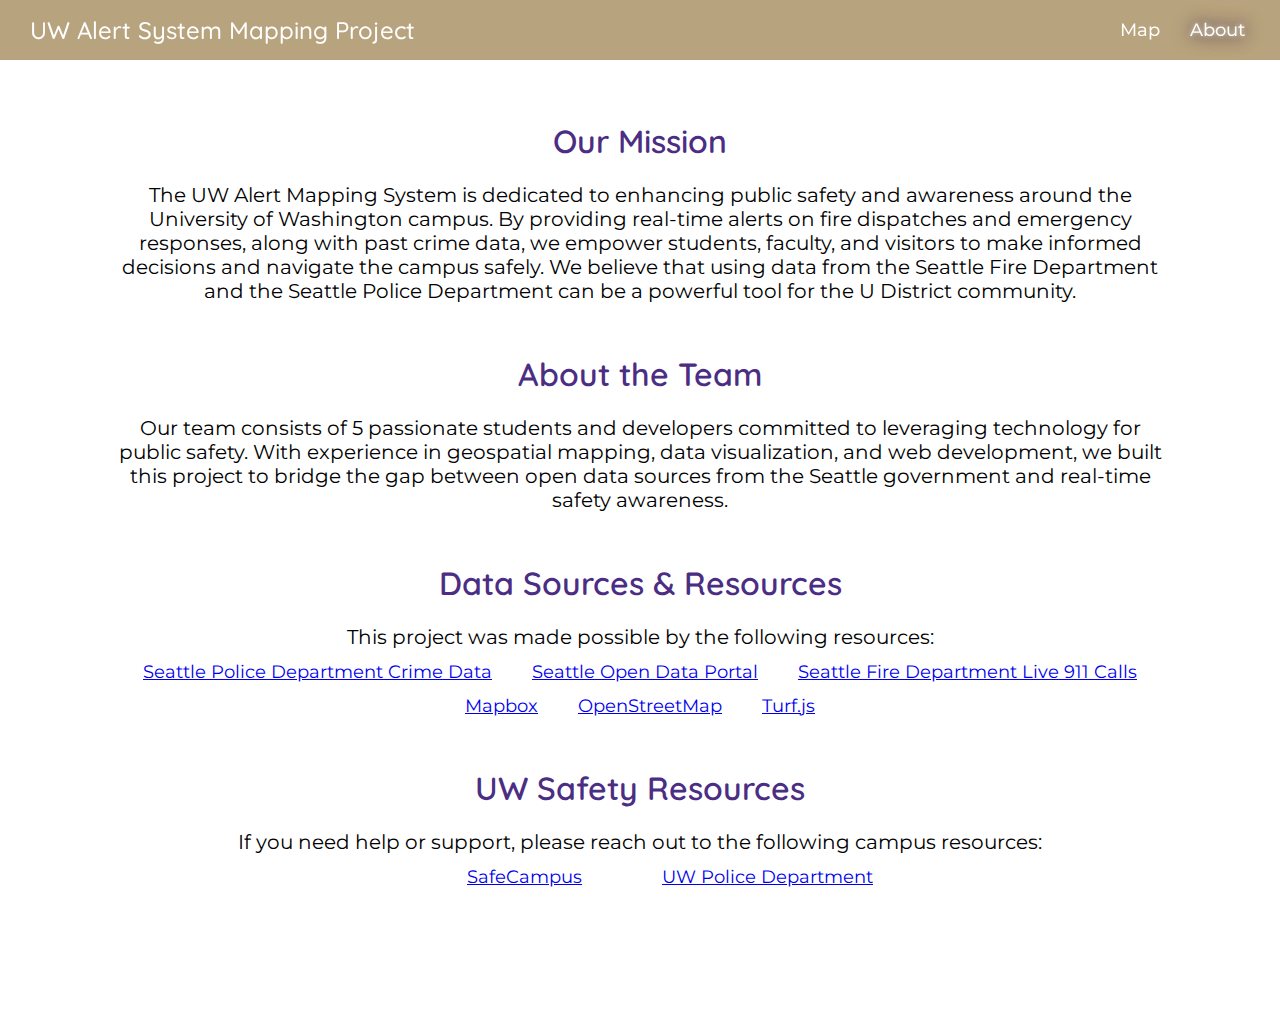
<file: about.html>
<!DOCTYPE html>
<html lang="en">

<head>
    <meta charset="UTF-8">
    <meta name="viewport" content="width=device-width, initial-scale=1.0">
    <title>About | UW Alert Mapping System</title>
    <!-- Favicon for the website -->
    <link rel="icon" type="image/ico"
        href="https://vm11962-2131012.github.io/UW_Alert_System/assets/img/UW_Alert_Favicon.ico">
    <!-- Font Awesome for icons -->
    <link rel="stylesheet" href="https://cdnjs.cloudflare.com/ajax/libs/font-awesome/4.7.0/css/font-awesome.min.css">
    <!-- Main CSS file for styling -->
    <link rel="stylesheet" href="css/main.css">
</head>

<body>

    <!-- Navigation bar -->
    <div class="topnav" id="myTopnav">
        <a href="index.html" class="brand">UW Alert System Mapping Project</a>
        <div class="nav-links">
            <a href="index.html">Map</a>
            <a class="active" href="about.html">About</a>
        </div>

        <!-- Mobile menu icon for responsive navigation -->
        <a href="javascript:void(0);" class="icon">
            <i class="fa fa-bars"></i>
        </a>
    </div>

    <!-- Main Content -->
    <div class="about-section">

        <!-- Mission Section -->
        <section class="mission">
            <h1>Our Mission</h1>
            <p>
                The UW Alert Mapping System is dedicated to enhancing public safety and awareness around the University
                of Washington campus.
                By providing real-time alerts on fire dispatches and emergency responses, along with past crime data, we
                empower students, faculty, and visitors to make informed decisions and navigate the campus safely. We
                believe that using data from the Seattle Fire Department and the Seattle Police Department can be a
                powerful tool for the U District community.
            </p>
        </section>

        <!-- About the Team Section -->
        <section class="team">
            <h1>About the Team</h1>
            <p>
                Our team consists of 5 passionate students and developers committed to leveraging technology for public
                safety.
                With experience in geospatial mapping, data visualization, and web development, we built this project to
                bridge the gap between open data sources from the Seattle government and real-time safety awareness.
            </p>
        </section>

        <!-- Data and Resources Section -->
        <section class="data">
            <h1>Data Sources & Resources</h1>
            <p>This project was made possible by the following resources:</p>
            <p><a href='https://data.seattle.gov/Public-Safety/SPD-Crime-Data-2008-Present/tazs-3rd5/about_data'
                    target="_blank">Seattle Police Department Crime Data</a>&emsp;&emsp;<a
                    href="https://data.seattle.gov/" target="_blank">Seattle Open Data Portal</a>&emsp;&emsp;<a
                    href='https://data.seattle.gov/Public-Safety/Seattle-Real-Time-Fire-911-Calls/kzjm-xkqj/about_data'
                    target="_blank">Seattle Fire Department Live 911 Calls</a></p>
            <p><a href='https://www.mapbox.com/' target="_blank">Mapbox</a>&emsp;&emsp;<a
                    href="https://www.openstreetmap.org/about" target="_blank">OpenStreetMap</a>&emsp;&emsp;<a
                    href="https://turfjs.org/" target="_blank">Turf.js</a></p>

        </section>

        <!-- UW Safety Section -->
        <section class="safety">
            <h1>UW Safety Resources</h1>
            <p>
                If you need help or support, please reach out to the following campus resources:
            </p>
            <p>&emsp;&emsp;&emsp;<a href="https://www.washington.edu/safecampus/"
                    target="_blank">SafeCampus</a>&emsp;&emsp;&emsp;&emsp;<a href="https://police.uw.edu/"
                    target="_blank">UW Police Department</a></p><br>
            <p>If you are in need of emergency assistance or in a dangerous situation, call 911.</p>
        </section>

    </div>

    <!-- Footer -->
    <footer>
        <p>© 2025 UW Alert System. All rights reserved.</p>
    </footer>

    <!-- JavaScript file for additional page functionality -->
    <script src="js/about.js"></script>
</body>

</html>
</file>
<file: css/main.css>
/* Import Google Fonts */
@import url('https://fonts.googleapis.com/css2?family=Montserrat:ital,wght@0,100..900;1,100..900&family=Quicksand:wght@300..700&display=swap');

/* HTML takes up full page and prevents horizontal scrolling */
html,
body {
    margin: 0;
    padding: 0;
    overflow-x: hidden;
    height: 100%;
}

/* Use flexbox to structure the page layout */
body {
    display: flex;
    flex-direction: column;
}

/* Set fonts for headings */
h1,
h2 {
    font-family: "Quicksand", sans-serif;
    font-weight: 600;
}

/* Define margin and font sizes for headings */
h2 {
    margin: 10px;
    font-size: 18px;
}

h3 {
    margin: 10px;
    font-size: 16px;
}

/* Default margin for paragraphs */
p {
    margin: 10px;
}


/* Fullscreen interactive map */
#map {
    width: 100% !important;
    height: 100vh;
    position: absolute;
    top: 0;
    left: 0;
    z-index: 0;
}

/* Style for map overlay elements like legend and filters */
.map-overlay {
    position: absolute;
    bottom: 0;
    left: 0;
    background: rgba(255, 255, 255, 0.8);
    border-style: solid;
    border-width: 1px;
    border-color: rgba(0, 0, 0, 0.2);
    margin-left: 20px;
    font-family: "Montserrat", sans-serif;
    overflow: auto;
    border-radius: 3px;
}

/* Reset cursor style for interactive map area and compass button */
.mapboxgl-canvas-container.mapboxgl-interactive,
.mapboxgl-ctrl-group button.mapboxgl-ctrl-compass {
    cursor: unset;
}

/* Sidebar containing map controls and information */
.sidebar {
    font-family: "Montserrat", sans-serif;
    height: 100%;
    width: 400px;
    position: fixed;
    z-index: 1;
    top: 60px;
    left: 0;
    background-color: #4b2e83;
    overflow-x: hidden;
    transition: 0.5s;
    padding-top: 20px;
    display: flex;
    flex-direction: column;
}

/* Style for text inside the sidebar */
.sidebar h1,
.sidebar h2,
.sidebar p,
.sidebar h3 {
    padding: 2px 50px 2px 32px;
    text-decoration: none;
    color: white;
    display: block;
}


/* Close button for the sidebar */
.closebtn {
    position: absolute;
    top: 10px;
    right: 10px;
    font-size: 28px;
    color: #b7a37d;
    background: none;
    border: none;
    cursor: pointer;
    transition: color 0.3s;
}

/* Button to open the sidebar */
.openbtn {
    font-size: 32px;
    cursor: pointer;
    background: none;
    color: #b7a37d;
    padding: 10px 15px;
    border: none;
    position: absolute;
    top: 80px;
    left: 10px;
    transition: color 0.3s;
}

/* Hover effect for buttons */
.openbtn:hover {
    color: white;
    text-shadow: 0 0 2px #85754d, 0 0 5px #85754d, 0 0 10px #85754d, 0 0 15px #e8e3d3;
}

/* Smooth transition effect when the sidebar opens/closes */
#main,
#features,
#map {
    transition: margin-left .5s;
}

/* legend styling */
#legend {
    position: absolute;
    bottom: 25px;
    left: 450px;
    background: rgba(255, 255, 255, 0.9);
    padding: 10px 15px;
    margin-bottom: 0px;
    margin-right: 10px;
    border-radius: 4px;
    max-height: 300px;
    overflow-y: auto;
    box-shadow: 0 2px 4px rgba(0, 0, 0, 0.15);
    font-family: "Montserrat", sans-serif;
    max-width: 300px;
    z-index: 2;
    transition: margin-left .5s;
}

/* Title for legend */
.legend-title {
    font-weight: bold;
    margin-bottom: 10px;
    font-size: 16px;
    border-bottom: 1px solid #ddd;
    padding-bottom: 5px;
}

/* Legend item style */
.legend-section {
    margin-bottom: 15px;
}

/* Add spacing below section titles and ark gray text for readability */
.legend-section h3 {
    margin: 0 0 8px 0;
    font-size: 14px;
    padding-bottom: 5px;
    color: #333;
}

/* Each legend item is a row with a label and a color indicator */
.legend-item {
    display: flex;
    align-items: center;
    margin-bottom: 8px;
}

/* Color indicator for legend items */
.legend-key {
    display: inline-block;
    width: 12px;
    height: 12px;
    margin-right: 10px;
    border-radius: 50%;
    border: 1px solid rgba(0, 0, 0, 0.1);
}

/* Buttons for toggling filters (e.g., crime data, 911 calls) */
.filter-toggles button {
    font-size: 28px;
    background: none;
    border: none;
    color: #b7a37d;
    transition: color 0.3s;
    cursor: pointer;
}

/* Change color on hover for better UX */
.filter-toggles button:hover,
.closebtn:hover {
    color: #e8e3d3;
}

/* Button to trigger navigation mode */
#navigateMe {
    position: absolute;
    top: 80px;
    right: 10px;
    padding: 12px 18px;
    background: #4b2e83;
    color: white;
    font-size: 15px;
    border: none;
    cursor: pointer;
    border-radius: 5px;
    box-shadow: 2px 2px 10px rgba(0, 0, 0, 0.2);
    font-family: "Montserrat", sans-serif;
    transition: box-shadow 0.2s ease-in-out;
}

/* Glow effect on hover to highlight button */
#navigateMe:hover {
    box-shadow: 0 0 2px #85754d, 0 0 5px #85754d, 0 0 7px #85754d, 0 0 15px #e8e3d3;
}

/* Panel for displaying navigation instructions */
#instructions {
    position: absolute;
    right: 0px;
    top: 150px;
    width: 25vw;
    max-height: 80vh;
    background: #85754d;
    padding: 15px;
    overflow-y: auto;
    font-family: "Montserrat", sans-serif;
    box-shadow: -2px 0px 5px rgba(0, 0, 0, 0.2);
    display: none;
}

/* Make instruction list text white for contrast */
#instructions li {
    color: white;
}

/* Formatting for emergency call icon in the legend */
.emergency-call {
    width: 14px;
    height: 14px;
    border-radius: 50%;
    background: radial-gradient(circle, red 2%, yellow 50%);
    border: 1px solid black;
}

/* Top navigation bar */
.topnav {
    background-color: #b7a37d;
    display: flex;
    align-items: center;
    justify-content: space-between;
    padding-left: 30px;
    position: fixed;
    width: 100%;
    top: 0;
    left: 0;
    z-index: 3;
    height: 60px;
}

/* Brand title in navigation bar */
.topnav .brand {
    font-size: 24px;
    font-weight: bold;
    color: white;
    text-decoration: none;
    margin-right: auto;
    font-family: "Quicksand", sans-serif;
    font-weight: 500;
}

/* Navigation links display */
.nav-links {
    display: flex;
    margin-left: auto;
    padding-right: 50px;
}

/* Style for active and hovering links */
.topnav .brand,
.nav-links a,
.topnav .icon {
    transition: text-shadow 0.2s ease-in-out;
}

.topnav .brand:hover,
.nav-links a:hover,
.topnav .icon:hover {
    text-shadow: 0 0 5px #4b2e83, 0 0 10px #85754d, 0 0 15px #e8e3d3, 0 0 20px #e8e3d3;
}

.topnav .active {
    text-shadow: 0 0 5px #e8e3d3, 0 0 10px #85754d, 0 0 15px #4b2e83, 0 0 20px #85754d;
}

/* Style for navigation links */
.nav-links a {
    display: block;
    color: white;
    text-align: center;
    padding: 10px 15px;
    text-decoration: none;
    font-family: "Montserrat", sans-serif;
    font-weight: 450;
    font-size: 18px;
}

/* Responsive menu button */
.topnav .icon {
    display: none;
    cursor: pointer;
    font-size: 24px;
    color: white;
    padding-right: 40px;
    padding-top: 5px;
}

/* Styling for about page display and padding/margins */
.about-section {
    flex-grow: 1;
    padding: 100px;
    padding-bottom: 25px;
    text-align: center;
    display: flex;
    flex-direction: column;
    margin-top: 0px;
}

.mission,
.team,
.data {
    padding-bottom: 20px;
}

/* About page text and link styling */
.about-section p {
    font-family: "Montserrat", sans-serif;
    font-size: 20px;
}

.about-section h1 {
    color: #4b2e83;
}

.about-section a {
    font-size: 18px;
}

/* About page footer styling */
footer {
    background-color: #4b2e83;
    color: white;
    text-align: center;
    padding: 5px 0;
    font-family: "Montserrat", sans-serif;
    width: 100%;
    position: relative;
}

/* For screens 768px or smaller (Tablet size) */
@media screen and (max-width: 768px) {
    #legend {
        max-width: 160px;
        padding: 6px;
        font-size: 12px;
        margin-left: -175px;
    }

    .legend-title {
        font-size: 14px;
    }

    .legend-section h3 {
        font-size: 12px;
    }

    .legend-item {
        margin-bottom: 5px;
    }

    .legend-key {
        width: 10px;
        height: 10px;
    }

    .sidebar {
        width: 250px;
    }

    .sidebar h1,
    .sidebar h2,
    .sidebar p,
    .sidebar h3 {
        padding: 2px 25px 2px 25px;
        text-decoration: none;
        color: white;
        display: block;
    }

    .sidebar h1 {
        font-size: 20px;
    }

    .sidebar h2,
    .sidebar h3 {
        margin: 5px;
        font-size: 16px;
    }

    .sidebar h3 {
        font-size: 14px;
    }

    .sidebar p {
        font-size: 14px;
    }

    .closebtn {
        font-size: 24px;
    }

    .openbtn {
        font-size: 24px;
    }

    .filter-toggles button {
        font-size: 20px;
    }

    .about-section h1 {
        font-size: 18px;
    }

    .about-section p {
        font-size: 16px !important;
    }

    .about-section a {
        font-size: 14px !important;
    }

    .about-section {
        padding: 50px !important;
        margin-top: 50px !important;
    }

    .nav-links {
        display: none;
        flex-direction: column;
        width: max-content;
        position: absolute;
        top: 60px;
        right: 0;
        background-color: #b7a37d;
        z-index: 4;
        padding-left: 20px;
    }

    .topnav.responsive .nav-links {
        display: flex;
    }

    .topnav .icon {
        display: block;
        position: absolute;
        top: 10px;
        right: 5px;
    }

    .topnav .brand {
        font-size: 16px;
        text-align: left;
    }
}

/* For screens 480px or smaller (Mobile size) */
@media screen and (max-width: 480px) {
    #legend {
        max-width: 150px;
        padding: 4px;
        font-size: 10px;
        margin-left: -265px;
    }

    .legend-title {
        font-size: 12px;
    }

    .legend-section h3 {
        font-size: 10px;
    }

    .legend-item {
        margin-bottom: 3px;
    }

    .legend-key {
        width: 8px;
        height: 8px;
    }

    .sidebar {
        width: 175px;
    }

    .sidebar h1,
    .sidebar h2,
    .sidebar p,
    .sidebar h3 {
        padding: 1px 15px 1px 15px;
        text-decoration: none;
        color: white;
        display: block;
    }

    .sidebar h1 {
        font-size: 14px;
    }

    .sidebar h2 {
        font-size: 12px;
    }

    .sidebar h3 {
        font-size: 11px;
    }

    .sidebar p {
        font-size: 11px;
    }

    .topnav.responsive {
        position: relative;
    }

    .topnav.responsive a.icon {
        position: absolute;
        right: 0;
        top: 0;
    }

    .topnav.responsive a {
        float: none;
        display: block;
        text-align: left;
    }
}
</file>
